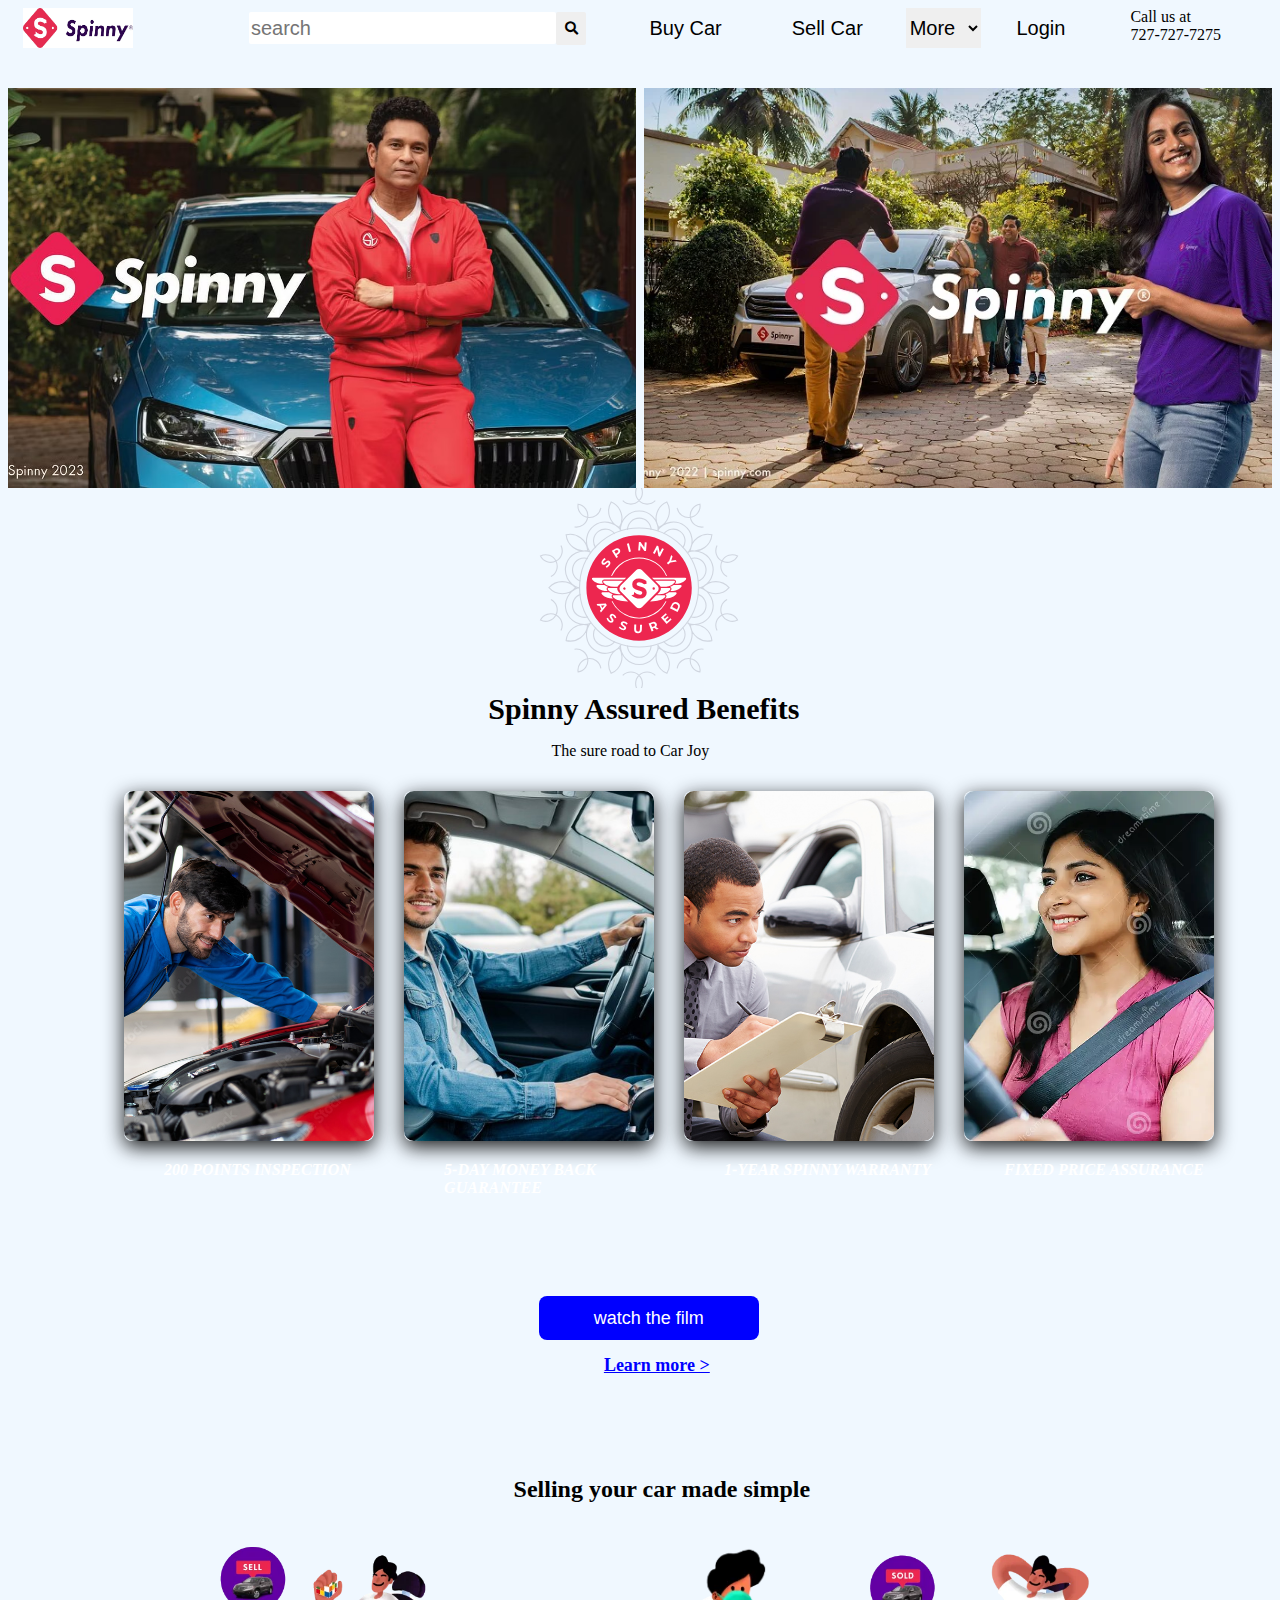
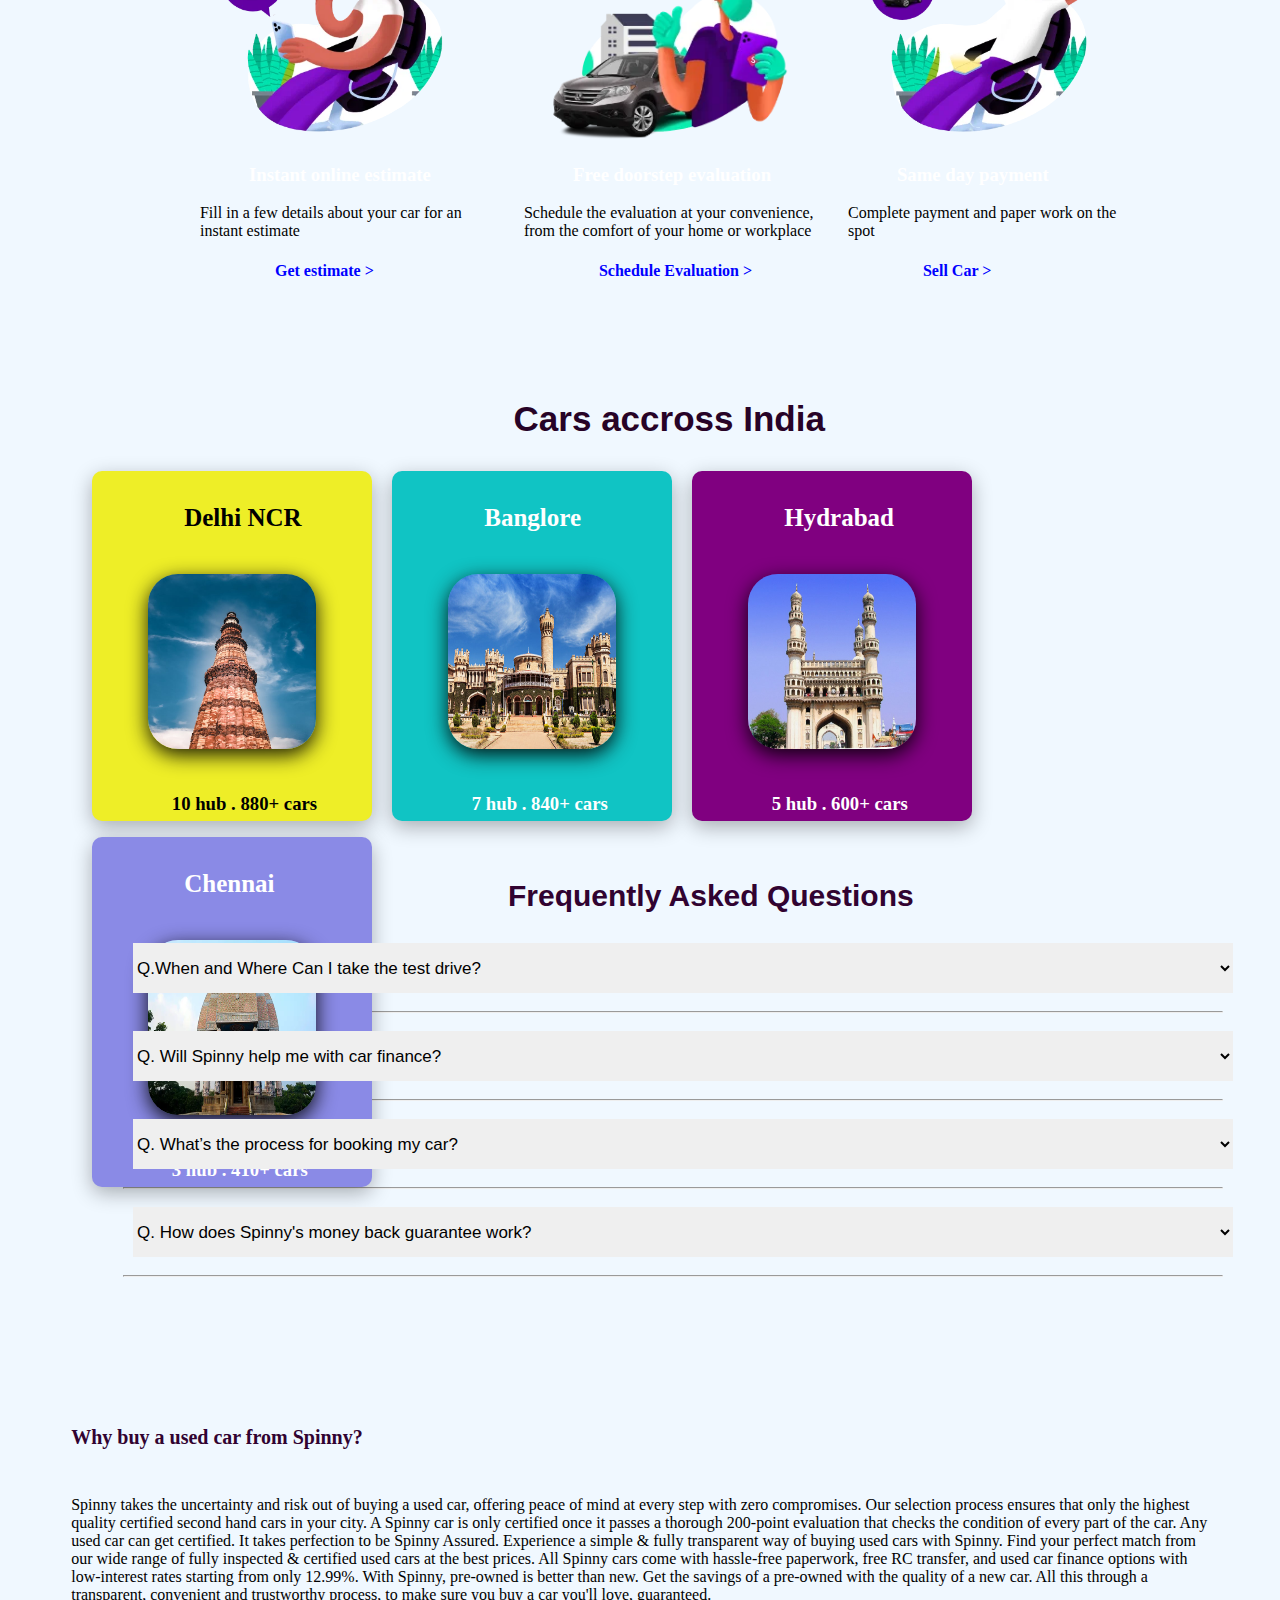
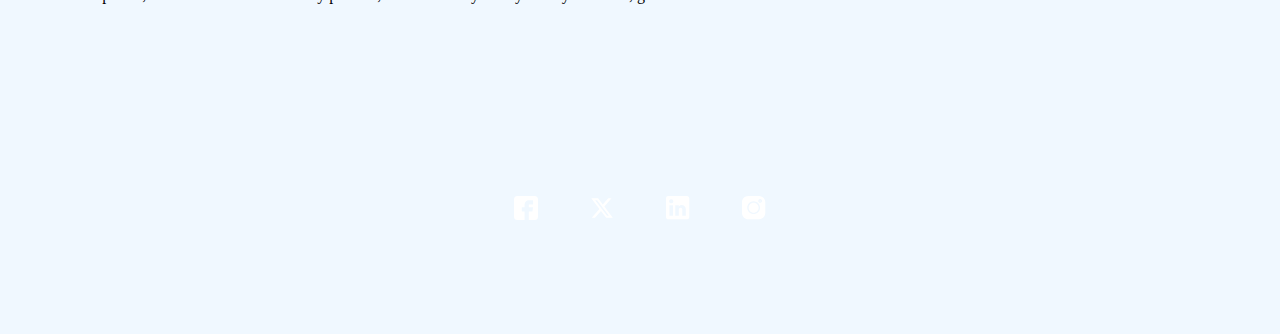
<file: index.html>
<!DOCTYPE html>
<html lang="en">
<head>
    <meta charset="UTF-8">
    <meta name="viewport" content="width=device-width, initial-scale=1.0">
    <link rel="stylesheet" href="./css/main.css"/>
    <link rel="icon" type="image/x-icon" href="./pictures/spinny header.png"/>
    <link href="https://cdnjs.cloudflare.com/ajax/libs/font-awesome/5.13.0/css/all.min.css" rel="stylesheet">
    <title>Spinny</title>
</head>
<body>
    <nav class="navbar">
        <div class="logo">
          <a href="./index.html"> <img src="./pictures/spinny logo.png" width="110px" height="40px"> </a>
        </div>
        <div class="search_bar">
            <input type="text" placeholder="search" >
            <button type="submit"><i class="fa fa-search"></i></button>
            
         </div>
         <div class="buy_car">
            <a href="buy_1.html">Buy Car</a>
         </div>
         <div class="sell_car">
            <a href="sell_car.html">Sell Car</a>
         </div>
          <select class="select">
            <option selected disabled>More</option>
            <option>About Us</option>
            <option>Car Finance ></option>
            <option>Spinny Care ></option>
            <option>How it Works  ></option>
            <option> Blog</option>
            
            
            </select>
           
            <!-- <select class="account">
                <option selected disabled style="display: none;">Account</option>
               <option>Your Profile ></option>
              
               
            </select> -->
             <div class="login_link">
              <a  href="login.html">  Login </a>
             </div>
          
             
            <div class="contact">
              <span>Call us at</span><br>
              <span>727-727-7275</span>
            </div>
    </nav>
    <div class="brand_pic">
      <div class="sachin">
         <div class="img1"> <img src="./pictures/sachin.avif" width="100%" height="400px"></div> 
          <!-- <a href="#"><div class="buy_button"><button>BUY CAR</button></div> </a> -->
      </div>
      <div class="sindhu">
       <div class="img2"> <img src="./pictures/sindhu-PR_3.webp " width="100%" height="400px"></div>
        <!-- <a href="#"><div class="sell_button">  <button>SELL CAR</button></div></a> -->
      
      </div>
    </div>
    <div class="assured_logo">
      <img src="pictures/spinny_assured_logo_desktop_grey.svg">
      <h1>Spinny Assured  Benefits</h1>
      <p>The sure road to Car Joy</p>
    </div>
    
     
    <div class="cards">
      <div class="card"  >
        <img src="pictures/inspection.jpg" alt="insection pic">
        <h3>200 POINTS INSPECTION</h3>
      </div>
      <div class="card">
        <img src="pictures/5 day money gareuntee.jpg" alt="Garauntee">
        <h3>5-DAY MONEY BACK GUARANTEE</h3>
      </div>
      <div class="card">
        <img src="pictures/Warranty.jpg" alt="Warranty">
        <h3>1-YEAR SPINNY WARRANTY</h3>
      </div>
      <div class="card">
        <img src="pictures/fixed price assrance.webp" alt="fixed price">
        <h3>FIXED PRICE ASSURANCE</h3>
      </div>
    </div>

    <div class="video">
      <a href=" #"><button>watch the film</button></a><br>
      <a  target="_blank" href="https://www.spinny.com/spinny-assured/?referrer=/home/?utm_source=SPD-Search-Top8-National-Brand-EM-Home&utm_medium=gads_c_search&utm_campaign=&utm_content=586920586020&utm_term=e_spinny&partner_id=CjwKCAjwg8qzBhAoEiwAWagLrGDWJN7i74j
      1lFrqLLBBdzUlrsIlgPtTf09JZAYuI6JR5PYlmK7RvRoCzG8QAvD_BwE&source=googleads&sub_source=SPD-Search-Top8-National-Brand-EM&utm_source=SPD-Search-Top8-National-Brand-EM&utm_medium=gads_c_search&utm_campaign=&u
      tm_content=586920586020&utm_term=e_spinny&partner_id=CjwKCAjwg8qzBhAoEiwAWagLrGDWJN7i74j1lFrqLLBBdzUlrsIlgPtTf09JZAYuI6JR5PYlmK7RvRoCzG8QAvD_BwE&source=googleads&sub_source=SPD-Search-Top8-National-Brand-EM&gad_source=1&gclid=CjwKCAjwg8qzBhAoEiwAWagLrGDWJN7i74j1lFrqLL
      BBdzUlrsIlgPtTf09JZAYuI6JR5PYlmK7RvRoCzG8QAvD_BwE" class="link">Learn more ></a>
    </div>

   <div class="info">
     <h2>Selling your car made simple</h2>
     <div class="card_info"> 

       <div class="steps">
         <img src="pictures/instant estimate.webp" alt="Avatar" ">
         <div class="container">
          <h3><b>Instant online estimate</b></h3>
          <p>Fill in a few details about your car for an instant estimate</p>
          <a href="#"><h4>Get estimate ></h4></a>
          </div>
        </div>

        <div class="steps">
          <img src="pictures/doorstep evaluation.webp" alt="Avatar" ">
          <div class="container">
            <h3><b>Free doorstep evaluation</b></h3>
            <p>Schedule the evaluation at your convenience, from the comfort of your home or workplace</p>
            <a href="#"><h4>Schedule Evaluation ></h4></a>
          </div>
        </div> 

          <div class="steps">
            <img src="pictures/same day paymennt.webp" alt="Avatar" ">
            <div class="container">
              <h3><b>Same day payment</b></h3>
             <p> Complete payment and paper work on the spot</p>
              <a href="#"><h4>Sell Car ></h4></a>
            </div>
          </div> 
      
      </div>
   </div>
    
   <div class="cities">
      <h1>Cars accross India</h1>
     <div class="city_div"> 

       <div class="city" id="delhi">
        <h4><b>Delhi NCR</b></h4>
        <img src="pictures/cities/delhi ncr.jpeg">
        <h3><b>10 hub</b> . 880+ cars</h3>
       </div>
         
       <div class="city" id="benglore">
        <h4><b>Banglore</b></h4>
        <img src="pictures/cities/banglore.jpg">
        <h3><b>7 hub</b> . 840+ cars</h3>
       </div>

       <div class="city" id="hydrabad">
        <h4><b>Hydrabad</b></h4>
        <img src="pictures/cities/hydrabad.jpg">
        <h3><b>5 hub</b> . 600+ cars</h3>
       </div>

       <div class="city" id="chennai">
        <h4><b>Chennai</b></h4>
        <img src="pictures/cities/chennai.jpg_cf-webp_w-848_h-551">
        <h3><b>3 hub</b> . 410+ cars</h3>
       </div>

      </div> 

   </div>

   <div class="fyqs">
     <h1>Frequently Asked Questions</h1>

      <div class="fyq">
       <select>
       <option style="display: none;" >Q.When and Where Can I take the test drive?</option>
       <option disabled><p>With our test drive booking form, you can conveniently schedule a test drive at home or visit our hub to try out multiple cars. Once you book your preferred option, your relationship manager will call you
         <!-- to confirm the details before arriving at your location. To know more about home test drives, please click on the following</p></option> -->
     </select>
     <hr>
      </div>
      
      <div class="fyq">
        <select>
      <option  style="display: none;" >Q. Will Spinny help me with car finance?</option>
       <option disabled><span> buyers can choose to avail financing through Spinny wherein we would get the loan processed through our finance partners. Our established partnerships help us process loans faster and get our customers better interest rates. .</option>
     </select>
     <hr>
      </div>
       
      <div class="fyq">
        <select>
       <option style="display: none;" >Q. What’s the process for booking my car?</option>
       <option   disabled>You can book an Assured & Budget car of your liking for up to 5 days by placing a 
        refundable deposit of Rs. 20,000. </option>
     </select>
     <hr>
      </div>
       
      <div class="fyq">
       <select>
      <option  style="display: none;">Q. How does Spinny's money back guarantee work?</option>
       <option disabled>At Spinny we are only happy when you’re happy. So if you don't absolutely love your new Spinny car you can return it back within 5 days and upto 300km of running  </option>
     </select>
     <hr>
      </div>
     
   </div>

   <div class="discription">
        
       <h6> Why buy a used car from Spinny?</h6>
        <p>Spinny takes the uncertainty and risk out of buying a used car, offering peace of mind at every step with zero compromises. 
          Our selection process ensures that only the highest quality certified second hand cars in your city. A Spinny car is only certified
           once it passes a thorough 200-point evaluation that checks the condition of every part of the car. Any used car can get certified. 
           It takes perfection to be Spinny Assured. Experience a simple & fully transparent way of buying used cars with Spinny. Find your perfect
            match from our wide range of fully inspected & certified used cars at the best prices. All Spinny cars come with hassle-free paperwork, 
            free RC transfer, and used car finance options with low-interest rates starting from only 12.99%. With Spinny, pre-owned is better than new. 
            Get the savings of a pre-owned with the quality of a new car. All this through a transparent, convenient and trustworthy process, 
            to make sure you buy a car you'll love, guaranteed.</p>
       
   </div>

   <div class="footer">

      <div class="footer_info">
        <h4>Spinny is the most trusted way of buying and selling used cars. Choose from over 5000 fully inspected second-hand car models. Select online and book a test drive at your home or at a Spinny Car Hub near you. Get a no-questions-asked 5-day money back guarantee and a free one-year comprehensive service warranty with Assured Resale Value on every Spinny car.</h4>
            
      </div>

      <div class="social_media">
        <div class="facebook"> 
          <a href="https://www.facebook.com/mySpinny.Cars" target="_blank" rel="noreferrer" aria-label="facebook"><svg xmlns="http://www.w3.org/2000/svg" width="24px" height="24px" viewBox="0 0 21.85 21.85"><path d="M837.992,276.108h-15.45a3.2,3.2,0,0,0-3.2,3.2v15.45a3.2,3.2,0,0,0,3.2,3.2h6.445v-7.724h-2.561v-3.841h2.561v-2.6a3.845,3.845,0,0,1,3.841-3.841h3.884v3.838h-3.884v2.6h3.884l-.64,3.841h-3.244v7.725h5.164a3.2,3.2,0,0,0,3.2-3.2h0V279.308a3.2,3.2,0,0,0-3.2-3.2Z" transform="translate(-819.342 -276.108)" fill="#fff"></path></svg></a>
          
        </div>
        <div class="twitter">
          <a href="https://twitter.com/myspinny" target="_blank" rel="noreferrer" aria-label="twitter"><svg id="Share_Twitter" xmlns="http://www.w3.org/2000/svg" width="24px" height="24px" viewBox="0 0 24 24" fill="none"><path d="M18.244 2.25H21.552L14.325 10.51L22.827 21.75H16.17L10.956 14.933L4.99003 21.75H1.68003L9.41003 12.915L1.25403 2.25H8.08003L12.793 8.481L18.244 2.25ZM17.083 19.77H18.916L7.08403 4.126H5.11703L17.083 19.77Z" fill="#fff"></path></svg></a>
        </div>
        <div class="linkedin">
          <a href="https://www.linkedin.com/company/spinny/" target="_blank" rel="noreferrer" aria-label="linkedin"><svg xmlns="http://www.w3.org/2000/svg" width="24px" height="24px" viewBox="0 0 33 33"><path fill="#fff" d="M28.8 0H3.2A3.21 3.21 0 000 3.2v25.6C0 30.56 1.44 32 3.2 32h25.6c1.76 0 3.2-1.44 3.2-3.2V3.2C32 1.44 30.56 0 28.8 0zM9.6 27.2H4.8V12.8h4.8v14.4zM7.2 10.08c-1.6 0-2.88-1.28-2.88-2.88S5.6 4.32 7.2 4.32s2.88 1.28 2.88 2.88-1.28 2.88-2.88 2.88zm20 17.12h-4.8v-8.48c0-1.28-1.12-2.4-2.4-2.4s-2.4 1.12-2.4 2.4v8.48h-4.8V12.8h4.8v1.92c.8-1.28 2.56-2.24 4-2.24 3.04 0 5.6 2.56 5.6 5.6v9.12z"></path></svg></a>
        </div>
        <div class="instagram">
          <a href="https://www.instagram.com/myspinny/" target="_blank" rel="noreferrer" aria-label="instagram"><svg xmlns="http://www.w3.org/2000/svg" width="24px" height="24px" viewBox="0 0 33 33"><path fill="#fff" d="M23.338 0H8.662C3.886 0 0 3.886 0 8.662v14.676C0 28.114 3.886 32 8.662 32h14.676C28.114 32 32 28.114 32 23.338V8.662C32 3.886 28.114 0 23.338 0zM16 24.75c-4.825 0-8.75-3.925-8.75-8.75S11.175 7.25 16 7.25s8.75 3.925 8.75 8.75-3.925 8.75-8.75 8.75zm8.959-15.436c-1.426 0-2.585-1.16-2.585-2.585s1.16-2.586 2.585-2.586 2.586 1.16 2.586 2.586-1.16 2.585-2.586 2.585z"></path><path fill="#fff" d="M16 9.126c-3.79 0-6.874 3.084-6.874 6.874S12.21 22.874 16 22.874c3.79 0 6.874-3.084 6.874-6.874S19.79 9.126 16 9.126zM24.959 6.019a.71.71 0 10.001 1.42.71.71 0 00-.001-1.42z"></path></svg></a>
        </div>
      </div>

       
  </div>
    
   
   </div>
     
    
    
</body>
</html>
</file>
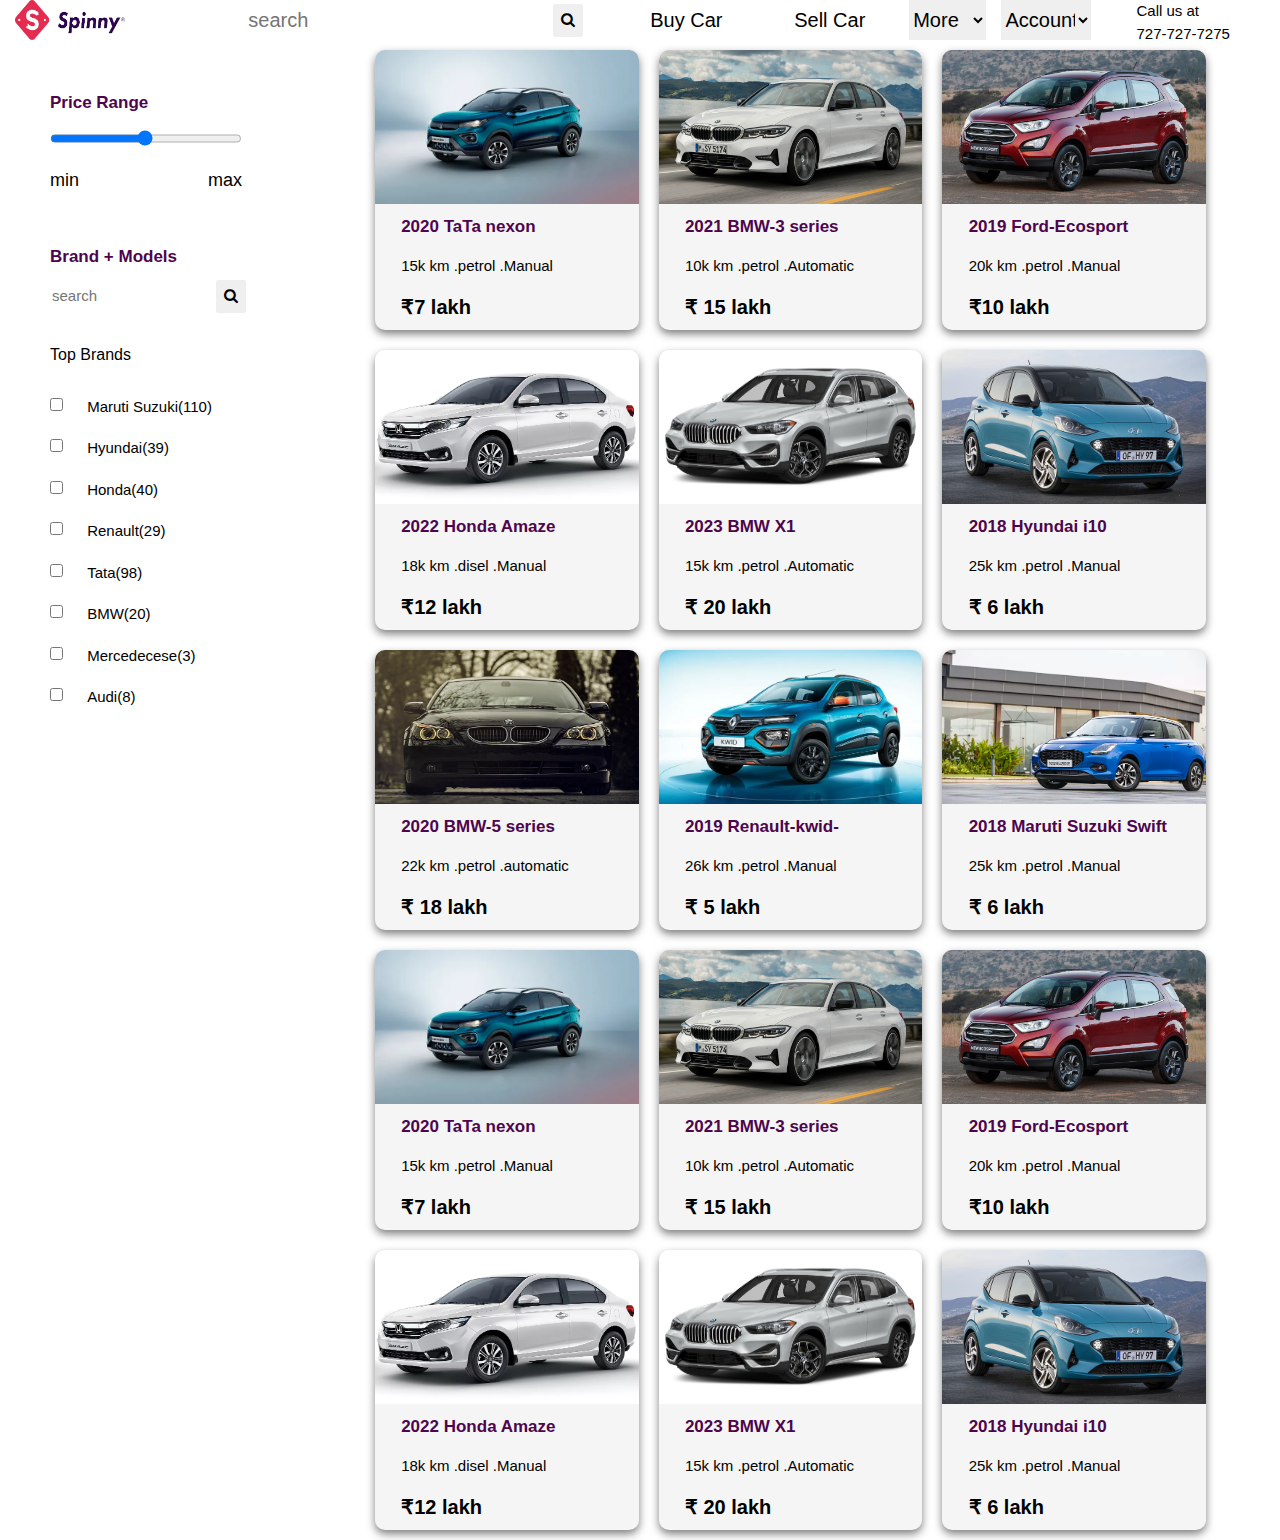
<file: buy_1.html>
<!DOCTYPE html>
<html lang="en">
<head>
    <meta charset="UTF-8">
    <meta name="viewport" content="width=device-width, initial-scale=1.0">
    <link rel="stylesheet" href="css/buy_1.css"/>
    <link rel="icon" type="image/x-icon" href="./pictures/spinny header.png"/>
    <link rel="stylesheet" href="https://www.w3schools.com/w3css/4/w3.css">
    <link rel="stylesheet" href="https://cdnjs.cloudflare.com/ajax/libs/font-awesome/4.7.0/css/font-awesome.min.css">
    <title>Spinny</title>
</head>
<body>
    
    <nav class="navbar">
        <div class="logo">
          <a href="./index.html"> <img src="./pictures/spinny logo.png" width="110px" height="40px"> </a>
        </div>
        <div class="search_bar">
            <input type="text" placeholder="search" >
            <button type="submit"><i class="fa fa-search"></i></button>
            
         </div>
         <div class="buy_car">
            <a href="#">Buy Car</a>
         </div>
         <div class="sell_car">
            <a href="./sell_car.html">Sell Car</a>
         </div>
          <select class="select">
            <option selected disabled>More</option>
            <option>About Us</option>
            <option>Car Finance ></option>
            <option>Spinny Care ></option>
            <option>How it Works  ></option>
            <option> Blog</option>
            
            
            </select>
           
            <select class="account">
                <option selected disabled>Account</option>
               <option>Your Profile ></option>
               <option>Login/sign up</option>
               
            </select>
            <div class="contact">
              <span>Call us at</span><br>
              <span>727-727-7275</span>
            </div>
    </nav>

   <div class="main_div">

      <div class="left_div">
         
        <div class="slidecontainer">
            <h3>Price Range</h3>
            <input class="slider"  type="range" min="1" max="100" value="50"  id="myRange">
             <div class="min_max">
                <h5 >min</h5> <h5 >max</h5>
             </div> 
         </div>

         <div id="search_bar">
            <h3>Brand + Models</h3>
            <input type="text" placeholder="search" >
            <button type="submit"><i class="fa fa-search"></i></button>
            
         </div>

         <div class="top_brands">
              <h6>Top Brands</h6>

              
                <input class="checkbox" type="checkbox" >
                <span class="checkmark"></span>
                <label class=" car_label"> Maruti Suzuki(110) </label><br>

                <input  class="checkbox" type="checkbox" >
                <span class="checkmark"></span>
                <label class="car_label"> Hyundai(39) </label><br>

                <input  class="checkbox" type="checkbox" >
                <span class="checkmark"></span>
                <label class="car_label">Honda(40)  </label><br>

                <input  class="checkbox" type="checkbox" >
                <span class="checkmark"></span>
                <label class="car_label"> Renault(29) </label><br>

                <input  class="checkbox" type="checkbox" >
                <span class="checkmark"></span>
                <label class="car_label">Tata(98) </label><br>

                <input class="checkbox" type="checkbox" >
                <span class="checkmark"></span>
                <label class="car_label">BMW(20) </label><br>

                <input  class="checkbox" type="checkbox" >
                <span class="checkmark"></span>
                <label class="car_label">Mercedecese(3) </label><br>

                <input  class="checkbox" type="checkbox" >
                <span class="checkmark"></span>
                <label class="car_label">Audi(8)  </label>

                
         </div>
         
      </div>
      

      <div class="right_div">
          
        <div class="cards">

            <div class="card">
                <img src="pictures/buy cars/tata-nexon-.webp" alt="tata nexon" style="width:100%">
                <div class="container">
                  <h4><b>2020 TaTa nexon</b></h4>
                  <p>15k km .petrol .Manual </p>
                  <h3><span>&#8377;</span>7 lakh</h3>
                </div>
              </div>

              <div class="card">
                <img src="pictures/buy cars/bmw 3 series.jpg" alt="bmw-3" style="width:100%">
                <div class="container">
                  <h4><b>2021 BMW-3 series</b></h4>
                  <p>10k km .petrol .Automatic </p>
                  <h3><span>&#8377;</span> 15 lakh</h3>
                </div>
              </div>

              <div class="card">
                <img src="pictures/buy cars/ford ecosport.jpg" alt="Ford-Ecosport" style="width:100%">
                <div class="container">
                  <h4><b>2019 Ford-Ecosport</b></h4>
                  <p>20k km .petrol .Manual </p>
                  <h3><span>&#8377;</span>10 lakh</h3>
                </div>
              </div>

            

        </div>

        <div class="cards">
           
          
            <div class="card">
                <img src="pictures/buy cars/honda amaze.webp" alt="Honda amaze" style="width:100%">
                <div class="container">
                  <h4><b>2022 Honda Amaze</b></h4>
                  <p>18k km .disel .Manual </p>
                  <h3><span>&#8377;</span>12 lakh</h3>
                </div>
              </div>
            
              <div class="card">
                <img src="pictures/buy cars/bmw x1.jpg" alt="BMW x1" style="width:100%">
                <div class="container">
                  <h4><b>2023 BMW X1</b></h4>
                  <p>15k km .petrol .Automatic </p>
                  <h3><span>&#8377;</span> 20 lakh</h3>
                </div>
              </div>

              <div class="card">
                <img src="pictures/buy cars/hyundai i10.jpg" alt="hyndai i10" style="width:100%">
                <div class="container">
                  <h4><b>2018 Hyundai i10</b></h4>
                  <p>25k km .petrol .Manual </p>
                  <h3><span>&#8377;</span> 6 lakh</h3>
                </div>
              </div>

        </div>


        <div class="cards">
               
          <div class="card">
              <img src="pictures/buy cars/bmw 5 series.jpg" alt="BMW 5" style="width:100%">
              <div class="container">
                <h4><b>2020 BMW-5 series</b></h4>
                <p>22k km .petrol .automatic </p>
                <h3><span>&#8377;</span> 18 lakh</h3>
              </div>
            </div>
          
            <div class="card">
              <img src="pictures/buy cars/renault-kwid-.webp" alt="renault-kwid-" style="width:100%">
              <div class="container">
                <h4><b>2019 Renault-kwid-</b></h4>
                <p>26k km .petrol .Manual </p>
                <h3> <span>&#8377;</span> 5 lakh</h3>
              </div>
            </div>

            <div class="card">
              <img src="pictures/buy cars/swift.webp" alt="Swift" style="width:100%">
              <div class="container">
                <h4><b>2018 Maruti Suzuki Swift</b></h4>
                <p>25k km .petrol .Manual </p>
                <h3><span>&#8377;</span> 6 lakh</h3>
              </div>
            </div>

      </div>

      <div class="cards">

        <div class="card">
            <img src="pictures/buy cars/tata-nexon-.webp" alt="tata nexon" style="width:100%">
            <div class="container">
              <h4><b>2020 TaTa nexon</b></h4>
              <p>15k km .petrol .Manual </p>
              <h3><span>&#8377;</span>7 lakh</h3>
            </div>
          </div>

          <div class="card">
            <img src="pictures/buy cars/bmw 3 series.jpg" alt="bmw-3" style="width:100%">
            <div class="container">
              <h4><b>2021 BMW-3 series</b></h4>
              <p>10k km .petrol .Automatic </p>
              <h3><span>&#8377;</span> 15 lakh</h3>
            </div>
          </div>

          <div class="card">
            <img src="pictures/buy cars/ford ecosport.jpg" alt="Ford-Ecosport" style="width:100%">
            <div class="container">
              <h4><b>2019 Ford-Ecosport</b></h4>
              <p>20k km .petrol .Manual </p>
              <h3><span>&#8377;</span>10 lakh</h3>
            </div>
          </div>

    </div>

    <div class="cards">
           
          
      <div class="card">
          <img src="pictures/buy cars/honda amaze.webp" alt="Honda amaze" style="width:100%">
          <div class="container">
            <h4><b>2022 Honda Amaze</b></h4>
            <p>18k km .disel .Manual </p>
            <h3><span>&#8377;</span>12 lakh</h3>
          </div>
        </div>
      
        <div class="card">
          <img src="pictures/buy cars/bmw x1.jpg" alt="BMW x1" style="width:100%">
          <div class="container">
            <h4><b>2023 BMW X1</b></h4>
            <p>15k km .petrol .Automatic </p>
            <h3><span>&#8377;</span> 20 lakh</h3>
          </div>
        </div>

        <div class="card">
          <img src="pictures/buy cars/hyundai i10.jpg" alt="hyndai i10" style="width:100%">
          <div class="container">
            <h4><b>2018 Hyundai i10</b></h4>
            <p>25k km .petrol .Manual </p>
            <h3><span>&#8377;</span> 6 lakh</h3>
          </div>
        </div>

  </div>



      </div>

   </div>



</body>
</html>
</file>
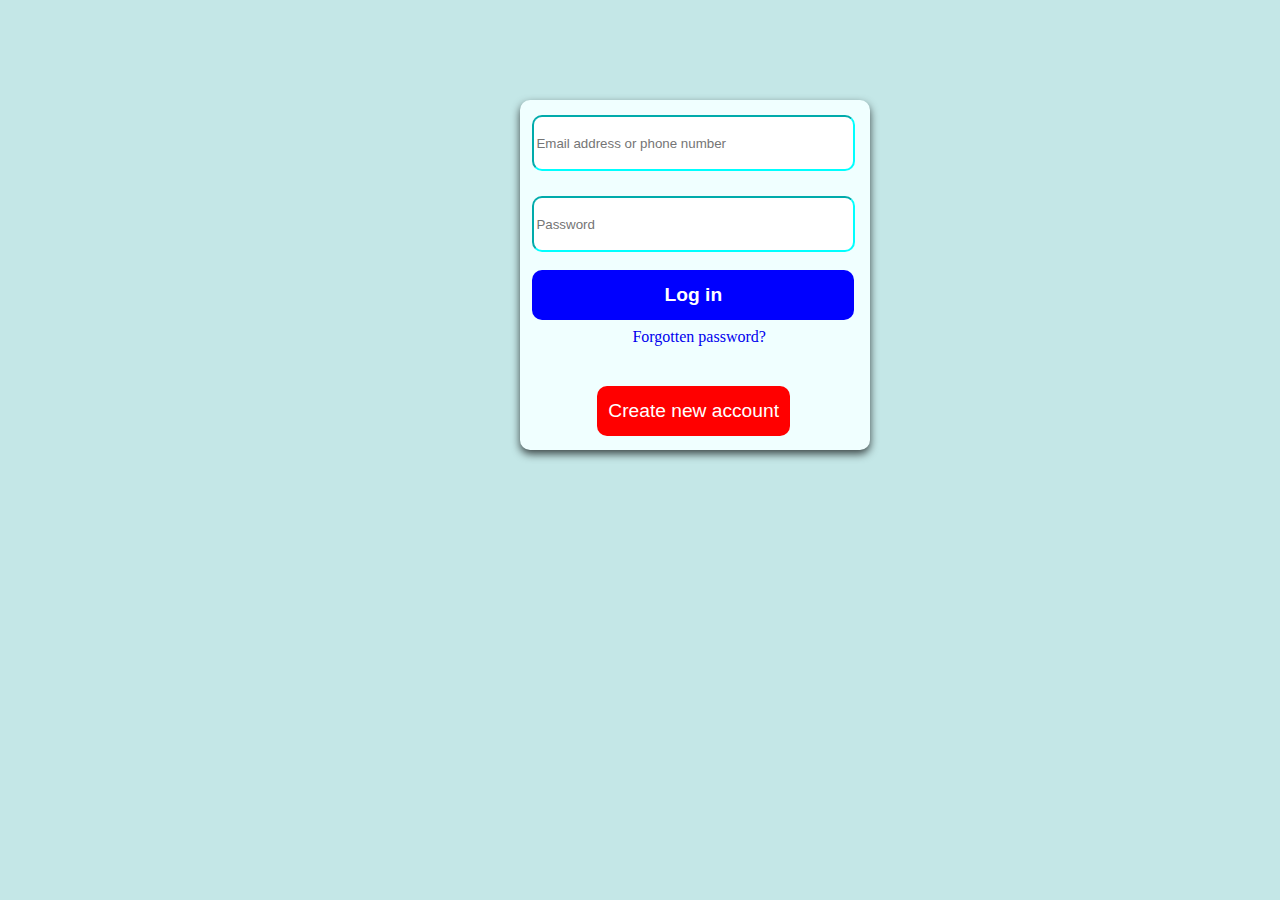
<file: login.html>
<!DOCTYPE html>
<html lang="en">
<head>
    <meta charset="UTF-8">
    <meta name="viewport" content="width=device-width, initial-scale=1.0">
    <link rel="stylesheet" href="css/login.css"/>
    <link rel="icon" type="image/x-icon" href="./pictures/spinny header.png"/>
    <title>Spinny</title>
</head>
<body>
    
  
    <div class="main_container">
          
          <div class="div1">
              <div class="login_form">
                 <form action="./index.html">
                    <input type="text" placeholder="Email address or phone number"><br>
                    <input type="password" placeholder="Password"><br>

                    <button><b>Log in</b></button>
                 </form>
                 <div class="forgot_link">
                    <a href="#"> Forgotten password?</a>
                 </div>
                 <div class="create_button">
                    <a href="./signup.html">
                   <button>Create new account</button>
                    </a>
                 </div>
                 
              </div>
          </div>
        
      </div>
  </div>




</body>
</html>
</file>
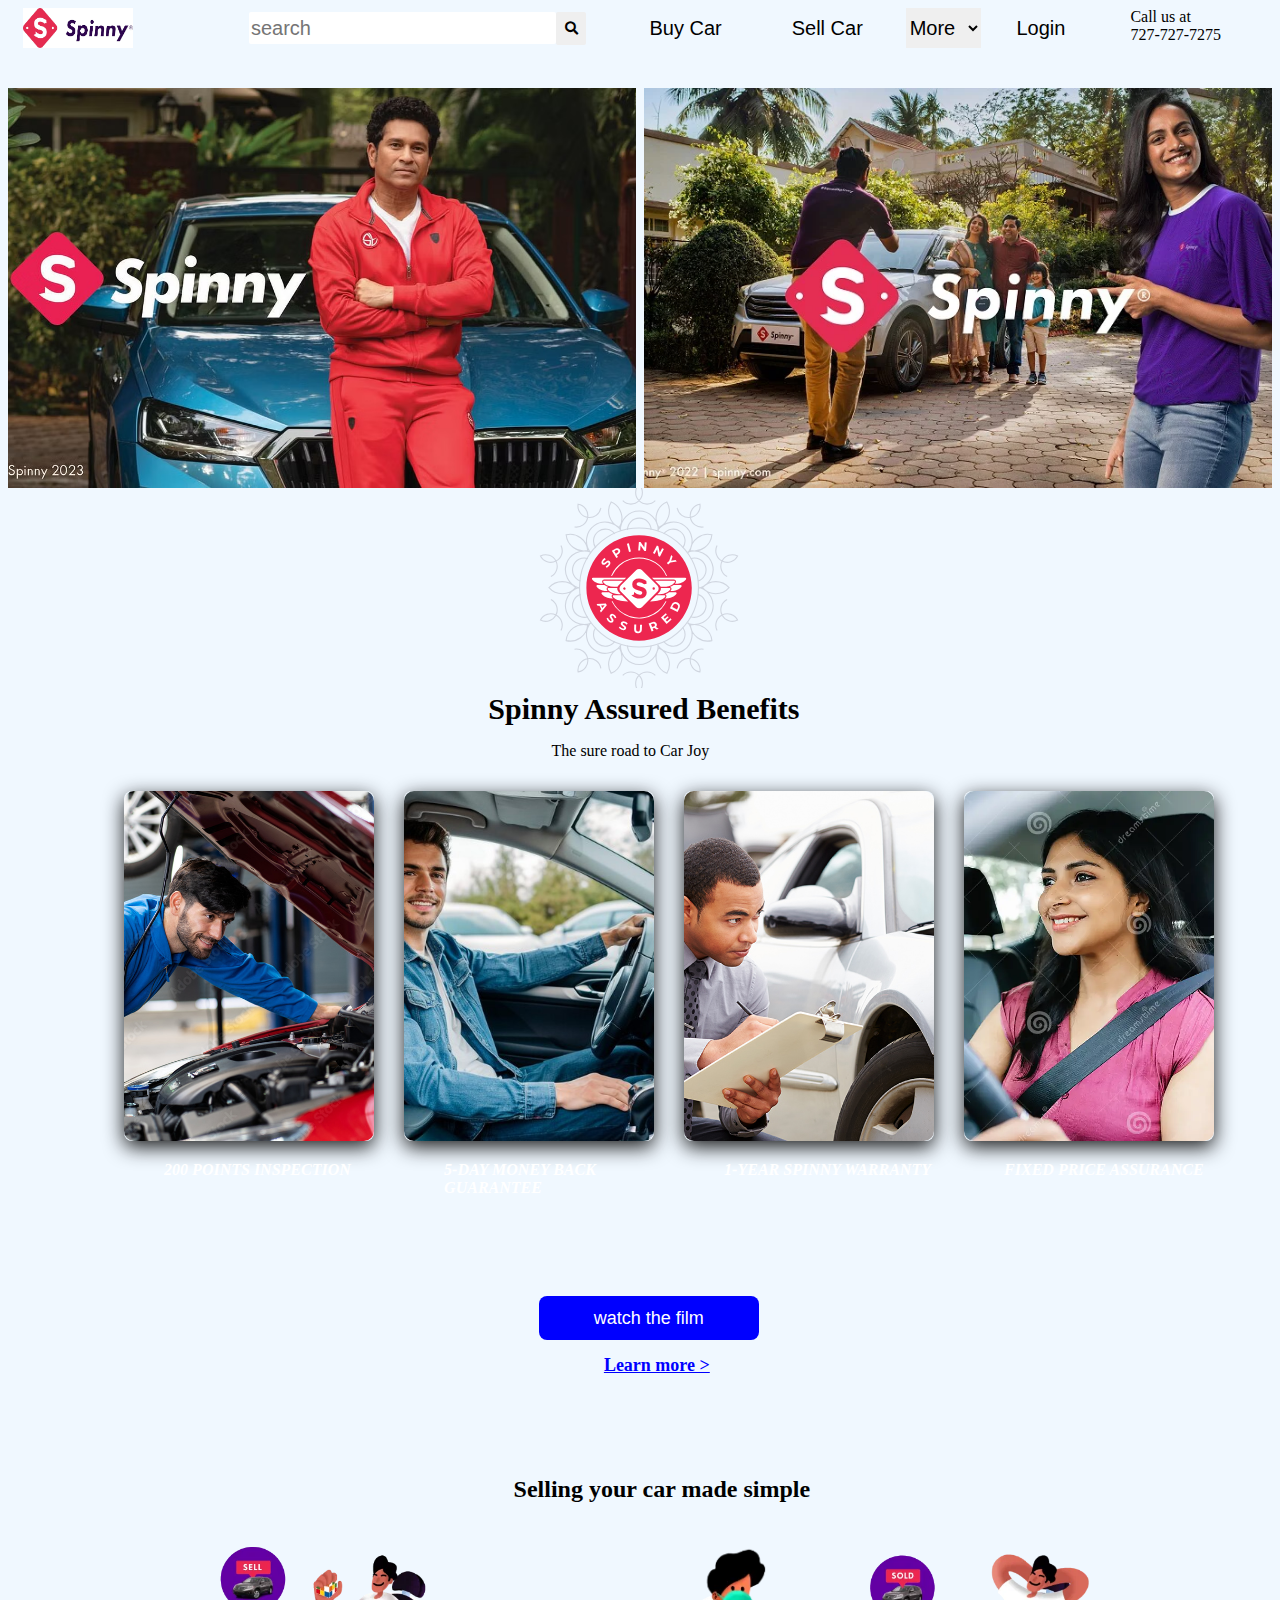
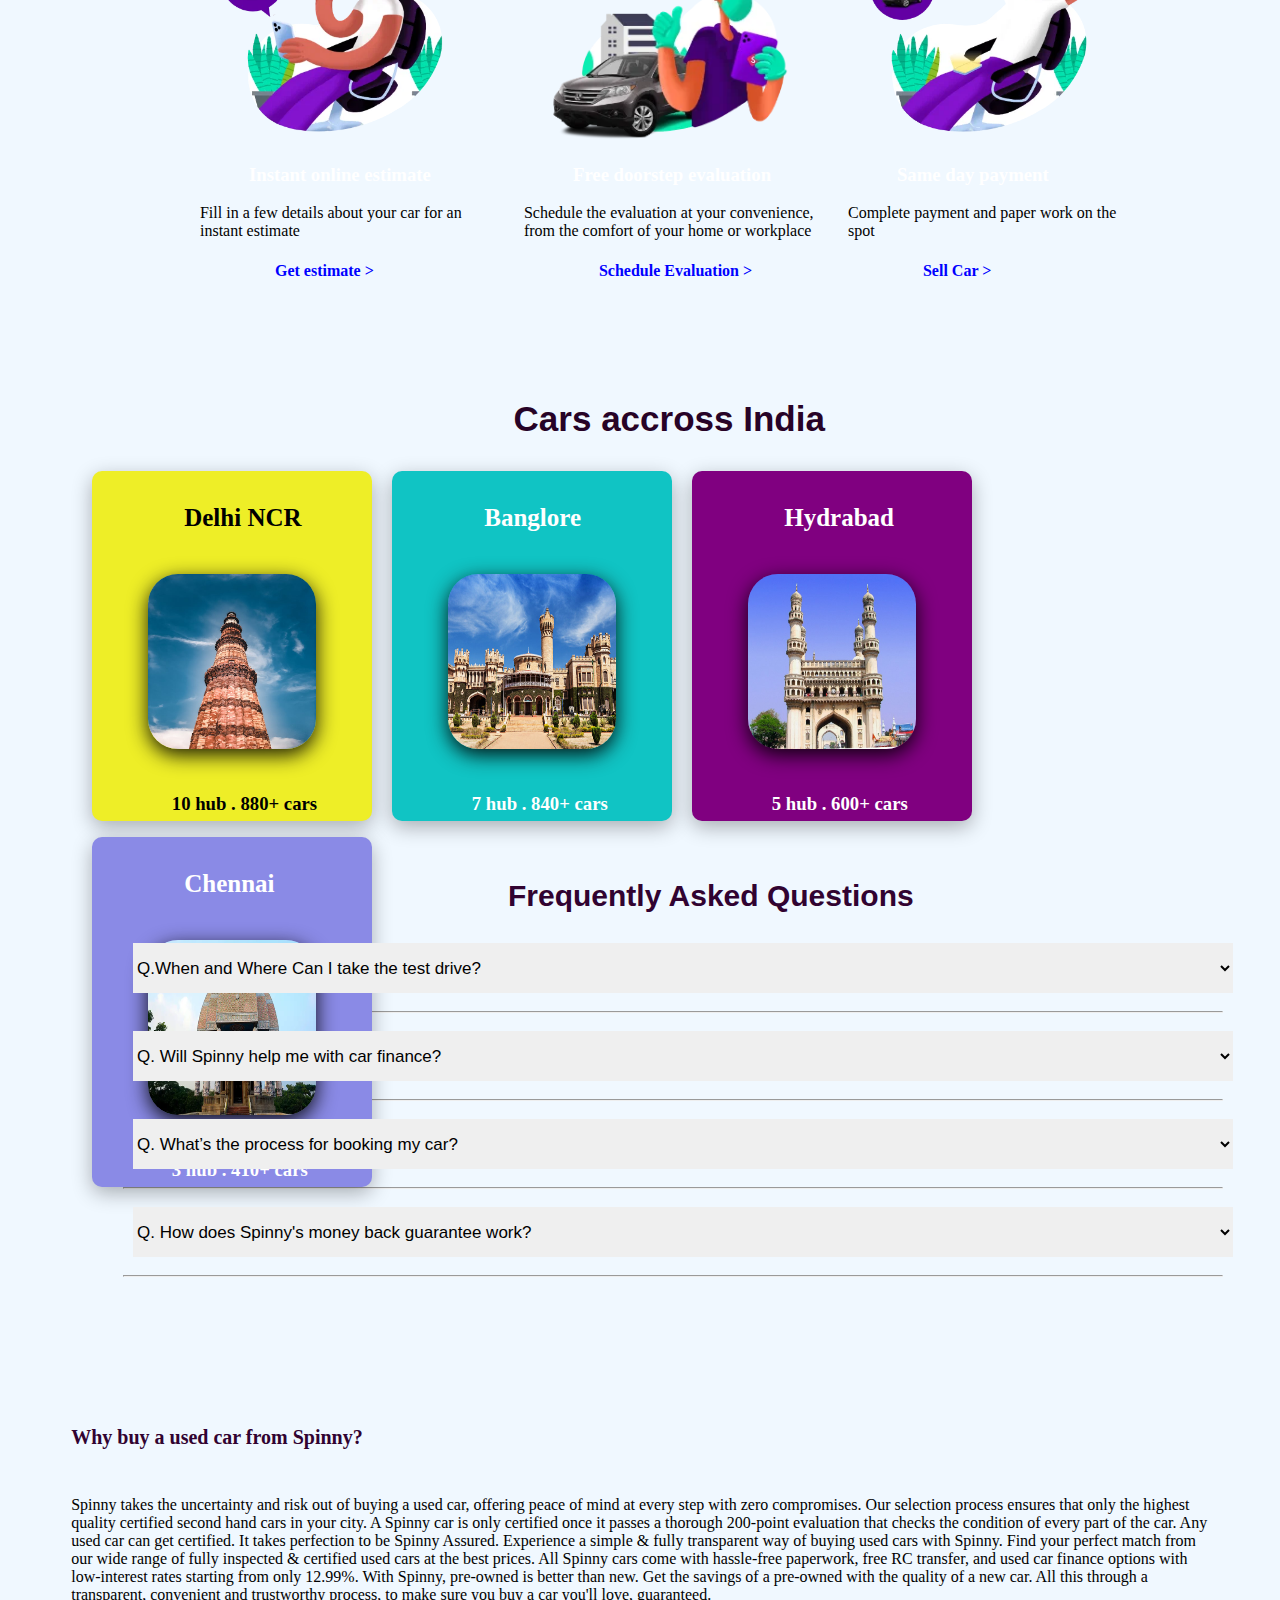
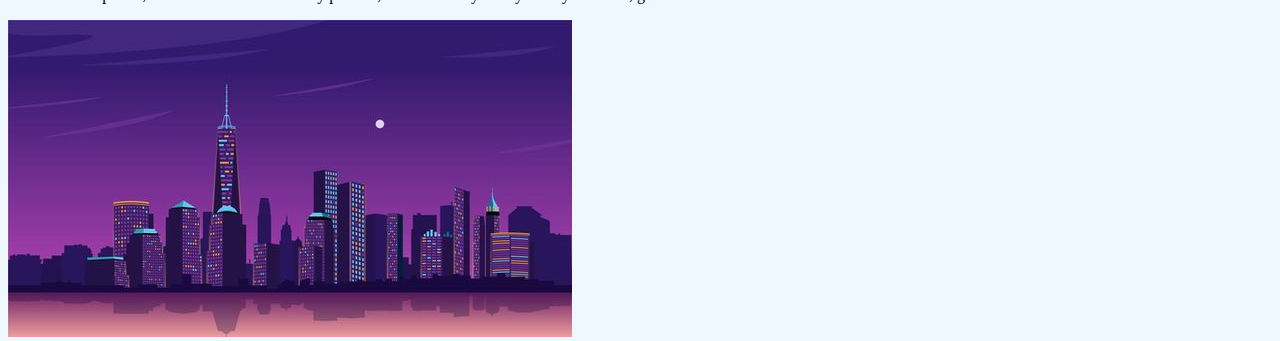
<file: main.html>
<!DOCTYPE html>
<html lang="en">
<head>
    <meta charset="UTF-8">
    <meta name="viewport" content="width=device-width, initial-scale=1.0">
    <link rel="stylesheet" href="./css/main.css"/>
    <link rel="icon" type="image/x-icon" href="./pictures/spinny header.png"/>
    <link href="https://cdnjs.cloudflare.com/ajax/libs/font-awesome/5.13.0/css/all.min.css" rel="stylesheet">
    <title>Spinny</title>
</head>
<body>
    <nav class="navbar">
        <div class="logo">
          <a href="./main.html"> <img src="./pictures/spinny logo.png" width="110px" height="40px"> </a>
        </div>
        <div class="search_bar">
            <input type="text" placeholder="search" >
            <button type="submit"><i class="fa fa-search"></i></button>
            
         </div>
         <div class="buy_car">
            <a href="buy_1.html">Buy Car</a>
         </div>
         <div class="sell_car">
            <a href="#">Sell Car</a>
         </div>
          <select class="select">
            <option selected disabled>More</option>
            <option>About Us</option>
            <option>Car Finance ></option>
            <option>Spinny Care ></option>
            <option>How it Works  ></option>
            <option> Blog</option>
            
            
            </select>
           
            <!-- <select class="account">
                <option selected disabled style="display: none;">Account</option>
               <option>Your Profile ></option>
              
               
            </select> -->
             <div class="login_link">
              <a  href="login.html">  Login </a>
             </div>
          
             
            <div class="contact">
              <span>Call us at</span><br>
              <span>727-727-7275</span>
            </div>
    </nav>
    <div class="brand_pic">
      <div class="sachin">
         <div class="img1"> <img src="./pictures/sachin.avif" width="100%" height="400px"></div> 
          <!-- <a href="#"><div class="buy_button"><button>BUY CAR</button></div> </a> -->
      </div>
      <div class="sindhu">
       <div class="img2"> <img src="./pictures/sindhu-PR_3.webp " width="100%" height="400px"></div>
        <!-- <a href="#"><div class="sell_button">  <button>SELL CAR</button></div></a> -->
      
      </div>
    </div>
    <div class="assured_logo">
      <img src="pictures/spinny_assured_logo_desktop_grey.svg">
      <h1>Spinny Assured  Benefits</h1>
      <p>The sure road to Car Joy</p>
    </div>
    
     
    <div class="cards">
      <div class="card"  >
        <img src="pictures/inspection.jpg" alt="insection pic">
        <h3>200 POINTS INSPECTION</h3>
      </div>
      <div class="card">
        <img src="pictures/5 day money gareuntee.jpg" alt="Garauntee">
        <h3>5-DAY MONEY BACK GUARANTEE</h3>
      </div>
      <div class="card">
        <img src="pictures/Warranty.jpg" alt="Warranty">
        <h3>1-YEAR SPINNY WARRANTY</h3>
      </div>
      <div class="card">
        <img src="pictures/fixed price assrance.webp" alt="fixed price">
        <h3>FIXED PRICE ASSURANCE</h3>
      </div>
    </div>

    <div class="video">
      <a href=" #"><button>watch the film</button></a><br>
      <a  target="_blank" href="https://www.spinny.com/spinny-assured/?referrer=/home/?utm_source=SPD-Search-Top8-National-Brand-EM-Home&utm_medium=gads_c_search&utm_campaign=&utm_content=586920586020&utm_term=e_spinny&partner_id=CjwKCAjwg8qzBhAoEiwAWagLrGDWJN7i74j
      1lFrqLLBBdzUlrsIlgPtTf09JZAYuI6JR5PYlmK7RvRoCzG8QAvD_BwE&source=googleads&sub_source=SPD-Search-Top8-National-Brand-EM&utm_source=SPD-Search-Top8-National-Brand-EM&utm_medium=gads_c_search&utm_campaign=&u
      tm_content=586920586020&utm_term=e_spinny&partner_id=CjwKCAjwg8qzBhAoEiwAWagLrGDWJN7i74j1lFrqLLBBdzUlrsIlgPtTf09JZAYuI6JR5PYlmK7RvRoCzG8QAvD_BwE&source=googleads&sub_source=SPD-Search-Top8-National-Brand-EM&gad_source=1&gclid=CjwKCAjwg8qzBhAoEiwAWagLrGDWJN7i74j1lFrqLL
      BBdzUlrsIlgPtTf09JZAYuI6JR5PYlmK7RvRoCzG8QAvD_BwE" class="link">Learn more ></a>
    </div>

   <div class="info">
     <h2>Selling your car made simple</h2>
     <div class="card_info"> 

       <div class="steps">
         <img src="pictures/instant estimate.webp" alt="Avatar" ">
         <div class="container">
          <h3><b>Instant online estimate</b></h3>
          <p>Fill in a few details about your car for an instant estimate</p>
          <a href="#"><h4>Get estimate ></h4></a>
          </div>
        </div>

        <div class="steps">
          <img src="pictures/doorstep evaluation.webp" alt="Avatar" ">
          <div class="container">
            <h3><b>Free doorstep evaluation</b></h3>
            <p>Schedule the evaluation at your convenience, from the comfort of your home or workplace</p>
            <a href="#"><h4>Schedule Evaluation ></h4></a>
          </div>
        </div> 

          <div class="steps">
            <img src="pictures/same day paymennt.webp" alt="Avatar" ">
            <div class="container">
              <h3><b>Same day payment</b></h3>
             <p> Complete payment and paper work on the spot</p>
              <a href="#"><h4>Sell Car ></h4></a>
            </div>
          </div> 
      
      </div>
   </div>
    
   <div class="cities">
      <h1>Cars accross India</h1>
     <div class="city_div"> 

       <div class="city" id="delhi">
        <h4><b>Delhi NCR</b></h4>
        <img src="pictures/cities/delhi ncr.jpeg">
        <h3><b>10 hub</b> . 880+ cars</h3>
       </div>
         
       <div class="city" id="benglore">
        <h4><b>Banglore</b></h4>
        <img src="pictures/cities/banglore.jpg">
        <h3><b>7 hub</b> . 840+ cars</h3>
       </div>

       <div class="city" id="hydrabad">
        <h4><b>Hydrabad</b></h4>
        <img src="pictures/cities/hydrabad.jpg">
        <h3><b>5 hub</b> . 600+ cars</h3>
       </div>

       <div class="city" id="chennai">
        <h4><b>Chennai</b></h4>
        <img src="pictures/cities/chennai.jpg_cf-webp_w-848_h-551">
        <h3><b>3 hub</b> . 410+ cars</h3>
       </div>

      </div> 

   </div>

   <div class="fyqs">
     <h1>Frequently Asked Questions</h1>

      <div class="fyq">
       <select>
       <option style="display: none;" >Q.When and Where Can I take the test drive?</option>
       <option disabled><p>With our test drive booking form, you can conveniently schedule a test drive at home or visit our hub to try out multiple cars. Once you book your preferred option, your relationship manager will call you
         <!-- to confirm the details before arriving at your location. To know more about home test drives, please click on the following</p></option> -->
     </select>
     <hr>
      </div>
      
      <div class="fyq">
        <select>
      <option  style="display: none;" >Q. Will Spinny help me with car finance?</option>
       <option disabled><span> buyers can choose to avail financing through Spinny wherein we would get the loan processed through our finance partners. Our established partnerships help us process loans faster and get our customers better interest rates. .</option>
     </select>
     <hr>
      </div>
       
      <div class="fyq">
        <select>
       <option style="display: none;" >Q. What’s the process for booking my car?</option>
       <option   disabled>You can book an Assured & Budget car of your liking for up to 5 days by placing a 
        refundable deposit of Rs. 20,000. </option>
     </select>
     <hr>
      </div>
       
      <div class="fyq">
       <select>
      <option  style="display: none;">Q. How does Spinny's money back guarantee work?</option>
       <option disabled>At Spinny we are only happy when you’re happy. So if you don't absolutely love your new Spinny car you can return it back within 5 days and upto 300km of running  </option>
     </select>
     <hr>
      </div>
     
   </div>

   <div class="discription">
        
       <h6> Why buy a used car from Spinny?</h6>
        <p>Spinny takes the uncertainty and risk out of buying a used car, offering peace of mind at every step with zero compromises. 
          Our selection process ensures that only the highest quality certified second hand cars in your city. A Spinny car is only certified
           once it passes a thorough 200-point evaluation that checks the condition of every part of the car. Any used car can get certified. 
           It takes perfection to be Spinny Assured. Experience a simple & fully transparent way of buying used cars with Spinny. Find your perfect
            match from our wide range of fully inspected & certified used cars at the best prices. All Spinny cars come with hassle-free paperwork, 
            free RC transfer, and used car finance options with low-interest rates starting from only 12.99%. With Spinny, pre-owned is better than new. 
            Get the savings of a pre-owned with the quality of a new car. All this through a transparent, convenient and trustworthy process, 
            to make sure you buy a car you'll love, guaranteed.</p>
       
   </div>

   <div class="footer">
    <img src="pictures/footer image.jpg" alt="footer"> 
   </div>
     
    
    
</body>
</html>
</file>
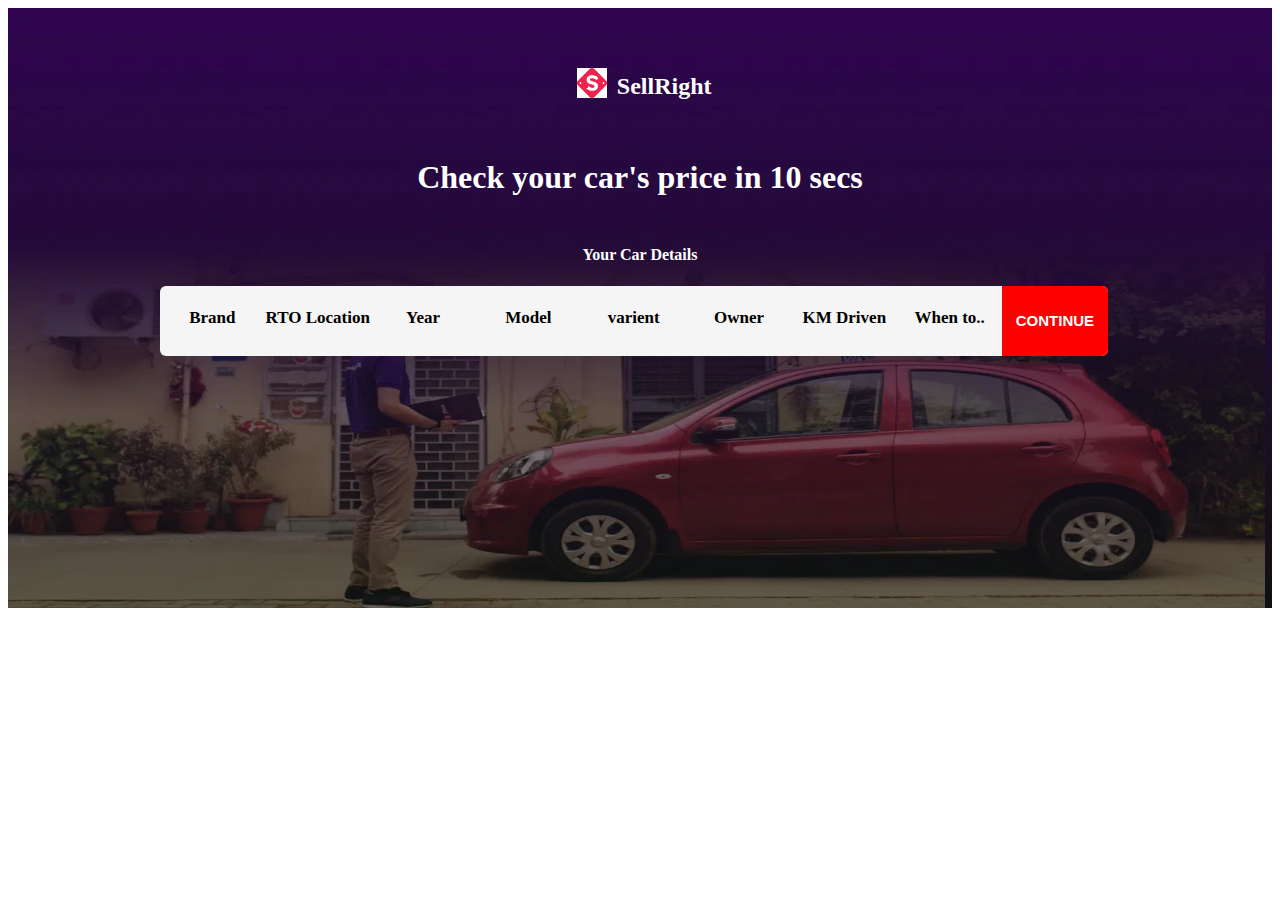
<file: sell_car.html>
<!DOCTYPE html>
<html lang="en">
<head>
    <meta charset="UTF-8">
    <meta name="viewport" content="width=device-width, initial-scale=1.0">
    <link rel="stylesheet" href="css/Sell_car.css"/>
    <link rel="icon" type="image/x-icon" href="./pictures/spinny header.png"/>
    <title>Spinny</title>
</head>
<body>


    <div class="background_img">
        <div class="back_img">
            <img src="pictures/sell cars/background imgae.jpg"> 
        </div>
        <div class="logo">
            <div class="logo_img">
                <img src="./pictures/spinny header.png"> 
            </div>
            <div class="logo_text">
                  <h2>Sell<b>Right</b></h2>
            </div>

             
        </div>
        <div class="back_text">
            <h1>Check your car's price in 10 secs</h1>
            <h4>Your Car Details </h4>
        </div>

        <div class="car_info">
            <div class="box">
                <h4>Brand</h4>
            </div>
            <div class="box">
                <h4>RTO Location</h4>
            </div>
            <div class="box">
                <h4>Year</h4>
                <!-- <select>
                    <option selected>2023</option>
                    <option >2022</option>
                    <option>2021</option>
                    <option>2020</option>
                    <option>2029</option>
                </select> -->
            </div>
            <div class=" box">
                <h4>Model</h4>
            </div>
            <div class=" box">
                <h4>varient</h4>
            </div>
            <div class=" box">
                <h4>Owner</h4>
            </div>
            <div class=" box">
                <h4>KM Driven</h4>
            </div>
            <div class=" box">
                <h4>When to..</h4>
            </div>
            <div class="continue_btn">
                <button>CONTINUE</button>
            </div>

        </div>
       
       
    </div>
    
</body>
</html>
</file>
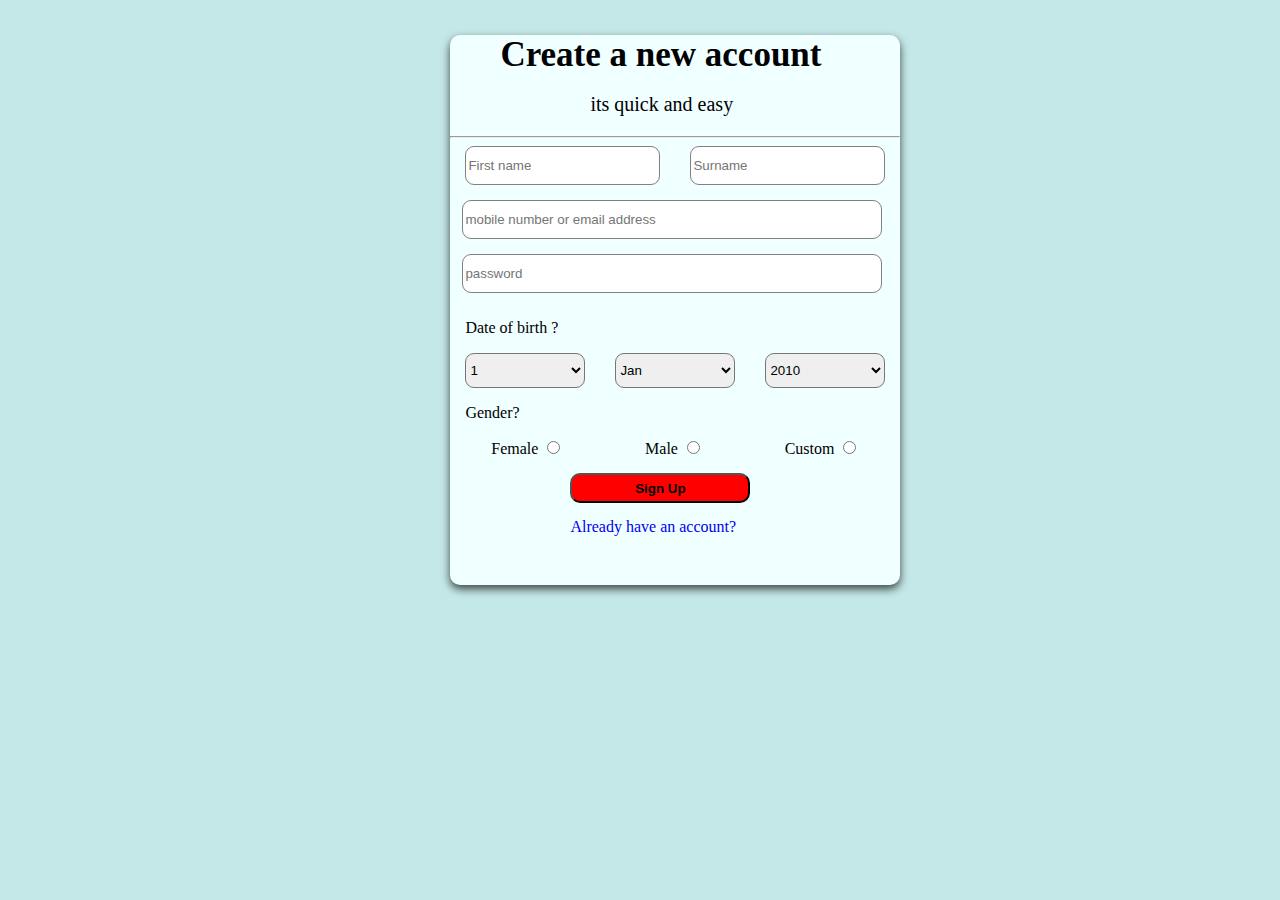
<file: signup.html>
<!DOCTYPE html>
<html lang="en">
<head>
    <meta charset="UTF-8">
    <meta name="viewport" content="width=device-width, initial-scale=1.0">
    <link rel="stylesheet" href="css/signup.css"/>
    <link rel="icon" type="image/x-icon" href="./pictures/spinny header.png"/>
    <title>Spinny</title>
</head>
<body>
    
    <div class="container">
        <div class="title">
          <h3><b>Create a new account</b></h3><br>
          <p>its quick and easy</p>
        </div>
        <hr>
        <div class="signup_info">
            <form action="./index.html">
                <div class="name">
                  <input type="text" placeholder="First name">
                 <input type="text" placeholder="Surname">
                </div>
                <div class="email">
                    <input type="email" placeholder="mobile number or email address ">
                </div>
                <div class="password">
                   <input type="password" placeholder="password">
                </div>

                <p>Date of birth ?</p>
                <div class="dob">
                    
                    <div class="date">
                        <select>
                            <option>1</option> <option>2</option><option>3</option><option>4</option><option>5</option><option>6</option>
                            <option>7</option><option>8</option><option>9</option><option>10</option> 
                        </select>
                    </div>
                    <div class="month">
                       <select>
                        <option>Jan</option><option>Feb</option><option>Mar</option><option>Apr</option><option>May</option>
                        <option>Jun</option><option>Jul</option><option>Aug</option><option>Sep</option><option>Oct</option>
                        <option>Nov</option><option>Dec</option>
                       </select>
                    </div>
                    <div class="year">
                        <select>
                            <option>2010</option><option>2011</option><option>2012</option><option>2013</option><option>2014</option>
                            <option>2015</option><option>2016</option><option>2017</option><option>2018</option><option>2019</option><option>2010</option>
                            <option>2020</option><option>2021</option><option>2022</option><option>2023</option>
                        </select>
                    </div>

                </div>
                <p>Gender?</p>
                <div class="gender">
                     <div class="female">
                        <label for="female">Female</label>
                        <input type="radio"  name="gender" value="female">
                     </div>
                     <div class="male">
                        <label for="male">Male</label>
                        <input type="radio"  name="gender" value="male">
                     </div>
                     <div class="custom">
                        <label for="custom">Custom</label>
                        <input type="radio"  name="gender" value="custom">
                     </div>
                </div>
                 
                <div class="signup_button">
                    <a href="./main.html">
                    <button><b>Sign Up </b></button>
                     </a>
                </div>
                
           </form>
        </div>
        <div class="link">
          <a href="./login.html">Already have an account?</a>
        </div>
    </div>


</body>
</html>
</file>
<file: css/main.css>
body{
    background-color: aliceblue;
 }
.navbar{
    
    height: 40px;
    display: flex;
    justify-content: space-evenly;
    position: sticky;
    top: 0%;
    background-color: aliceblue;
   
}
.logo{
    width: 15%;

}
.search_bar{
    width: 30%;
    display: flex;
    align-items: center;
    justify-content: center;
    

    
}
.search_bar input{
    height: 30px;
    width: 80%;
    border-radius: 2px;
    border-style: none;
    border-color: white;
}
.search_bar button{
    height: 33px;
    width: 30px;
    border-radius: 2px;
    border-style: none;
}
 
.search_bar input[placeholder]{
    font-size: 20px;
}
.buy_car{
    width: 10%;
    display: flex;
    align-items: center;
    justify-content: center;
}
.buy_car a{
    text-decoration: none;
    color: black;
    box-sizing: border-box;
    font-family: 'Gill Sans', 'Gill Sans MT', Calibri, 'Trebuchet MS', sans-serif;
    font-size: 20px;
}

.buy_car a:hover{
   text-decoration: underline;
}

.sell_car{
    width: 10%;
    display: flex;
    align-items: center;
    justify-content: center;
}
.sell_car a{
    text-decoration: none;
    color: black;
    box-sizing: border-box;
    font-family: 'Gill Sans', 'Gill Sans MT', Calibri, 'Trebuchet MS', sans-serif;
    font-size: 20px;
}

.sell_car a:hover{
   text-decoration: underline;
}

.select{
    width: 6%;
    display: flex;
    align-items: center;
    justify-content: center;
    color: black;
    box-sizing: border-box;
    font-family: 'Gill Sans', 'Gill Sans MT', Calibri, 'Trebuchet MS', sans-serif;
    font-size: 20px;
    border-style: none;
    
}
/* .account{
    width: 7%;
    display: flex;
    align-items: center;
    justify-content: center;
    color: black;
    box-sizing: border-box;
    font-family: 'Gill Sans', 'Gill Sans MT', Calibri, 'Trebuchet MS', sans-serif;
    font-size: 20px;
    border-style: none;
} */

.login_link{
   width: 7%;
   display: flex;
   align-items: center;
   justify-content: center;
   color: black;
   box-sizing: border-box;
   font-family: 'Gill Sans', 'Gill Sans MT', Calibri, 'Trebuchet MS', sans-serif;
   font-size: 20px;
   border-style: none;


}
.login_link a{
   text-decoration: none;
   color: black;
}

.login_link a:hover{
   text-decoration: underline;
}


.contact{
    width: 10%;
    margin-left: 30px;
    
    box-sizing: border-box;
}

 .brand_pic{
    display: flex;
    justify-content: space-between;
    margin-top: 40px;
    height: 400px;
 }
 .sachin{
    width: 49.7%;
    height: 500px;
    
 }
 .sindhu{
    width: 49.7%;
    height: 500px;
 }
 .img1 img{
    position:relative;
    z-index: -1;
   object-fit: cover;
 }
 .img2 img{
    object-fit: cover;
 }
  
 .assured_logo img{
    
    margin-left: 42%;
     
    height: 200px;
}
.assured_logo h1{
    font-size: 30px;
    font-family: Cambria, Cochin, Georgia, Times, 'Times New Roman', serif;
    margin:0%;
    margin-left: 38%;
}
.assured_logo p{
    margin-left: 43%;
}

.cards{
    display: flex;
    margin-left: 8%;
    height: 480px;
   
    

}
 

 .card{
    display: inline-block;
     margin: 15px;
     
    width: 250px;
    height: 350px;
    box-sizing: border-box;
    object-fit: cover;
    border-radius: 8px;
    box-shadow: 0 6px 20px 0 rgba(0, 0, 0, 0.9);
 }
 .card img{
    object-fit: cover;
    height: 100%;
    width: 100%;
    border-radius: 10px;
    box-sizing: border-box;
    
   
    
 }
 
 .card h3{
   
     
    font-size: medium;
    margin-left: 40px;
    font-style: italic;
    font-weight: bold;
   
 }
 .video{
    margin-left: 42%;
    height: 200px;

 }
 .video button{
    width: 30%;
    height: 44px;
    background-color: blue;
    color: white;
    font-size: 18px;
    font-family: Arial, Helvetica, sans-serif;
    border-radius: 8px;
    border-style: none;
    margin-bottom: 15px ;
    margin-top: 40px;

 }
 
 .link{
    color: blue;
    font-size: large;
    font-weight: bold;
    margin-left: 65px;
    
 }
 .link:hover{
    text-decoration: underline;
 }

 .info{
    height: 500px;
     

 }
 .info h2{
    margin-left: 40%;
 }
 
 .card_info{
    margin-left: 14%;

 }


 .steps{
    display: inline-block;
     margin: 10px;
    width: 300px;
    height: 400px;
    box-sizing: border-box;
    object-fit: cover;
    border-radius: 5px;
    border-style: none;
    box-shadow: 0 6px 20px 0 rgba(0, 0, 0, );

 }
 

 .steps img{
    width: 100%;
 }

 .container h3{
    margin-left: 18%;
 }
 .container p{
    
    margin: 5px;
   
   
    
 }
   .container h4{
    color: blue;
    margin-left: 80px;
    font-weight: bold;
    
    
 }
 .container a{
    text-decoration: none;
 }
 .container a:hover{
    text-decoration: underline;
 }

 .cities{
   height: 400px;
 }
 .cities h1{
   font-weight: bolder;
   font-size: 35px;
   color: rgb(39, 3, 39);
   font-family: Arial, Helvetica, sans-serif;
   margin-left: 40%;
 }

 .cities h2{
       font-weight: bold;
       font-size: larger;
       margin-left: 40%;
 }
  
 .city_div{
   margin-left: 6%;
 }

 .city{
   display: inline-block;
   
   width: 280px;
   height: 350px;
   margin: 8px;
   border-radius: 10px;
   box-shadow: 0 6px 20px 0 rgba(0, 0, 0, 0.3);

 }

 .city img{
   width: 60%;
   margin-left: 20%;
   margin-top: 3%;
   height: 50%;
   border-radius: 30px;
   box-shadow: 0 6px 20px 0 rgba(0, 0, 0, 0.9);
   
 }
 

 .city h4{
   margin-left: 33%;
   font-size: 25px;
   font-weight: bolder;
   
 }
 .city h3{
   margin-top: 40px;
   margin-left: 80px;
 }


 
  
 #delhi{
   background-color: rgb(238, 238, 39);
 }

 #benglore{
   background-color: rgb(16, 196, 196);
 }

 #hydrabad{
   background-color: purple;
 }

 #chennai{
   background-color: rgb(138, 138, 230);
 }

 /* #delhi img:hover{
   height: 60%;
 } */

 .city h4, h3{
   color: white;
 }
 #delhi h4{
   color: black;
 }
 #delhi h3{
   color: black;
 }

 .fyqs{
   width: 1100px;
   margin: 5px;
   height: 500px;
 }

 .fyqs > h1{
   margin-left: 45%;
   margin-top: 80px;
   font-family: 'Gill Sans', 'Gill Sans MT', Calibri, 'Trebuchet MS', sans-serif, Helvetica, sans-serif;
   color: rgb(49, 3, 49);

   font-size: 30px;
 }
  
.fyq{
   width: 100%;
   margin-left: 10%;

}

.fyq > select{
   width: 100%;
   height: 50px;
   border-style: none;
   font-size: 17px;
   margin: 10px;

}
.discription{
   width: 90%;
   margin-left: 5%;
   font-family: 'Times New Roman', Times, serif;
   font-size: 25x;
   white-space: normal;

}
.discription h6{
   font-size: 20px;
   color: rgb(49, 3, 49);

}


.footer{
   background-image: url("https://i.pinimg.com/564x/3a/46/84/3a4684bd4a8f0b6e925cc2679f941f5a.jpg");
   width: 100%;
   background-repeat: initial;
   height:300px;
   object-fit: cover;

}
/* .footer img {
   
   object-fit: cover;
   height: 300px;
   margin-top: 30px;
   border-style: none;
    position: relative;
    width: 100%;
    object-fit: cover;
   
  
} */

 .footer_info >h4{
   width: 60%;
   padding-top: 50px;
   text-align: center;
   margin-left: 22%;
   font-family: 'Gill Sans', 'Gill Sans MT', Calibri, 'Trebuchet MS', sans-serif;
   font-size: 17px;
   color: aliceblue;
 }

 .facebook > svg{
   width: 40px;
 }

 .social_media{
   display: flex;
   width: 20%;
   justify-content: space-between;
   margin-top: 40px;
   margin-left:40%;
 }
</file>
<file: css/buy_1.css>
.navbar{
    
    height: 40px;
    display: flex;
    justify-content: space-evenly;
   
}
.logo{
    width: 15%;

}
.search_bar{
    width: 30%;
    display: flex;
    align-items: center;
    justify-content: center;
    

    
}
.search_bar input{
    height: 30px;
    width: 80%;
    border-radius: 2px;
    border-style: none;
    border-color: white;
}
.search_bar button{
    height: 33px;
    width: 30px;
    border-radius: 2px;
    border-style: none;
}
 
.search_bar input[placeholder]{
    font-size: 20px;
}
.buy_car{
    width: 10%;
    display: flex;
    align-items: center;
    justify-content: center;
}
.buy_car a{
    text-decoration: none;
    color: black;
    box-sizing: border-box;
    font-family: 'Gill Sans', 'Gill Sans MT', Calibri, 'Trebuchet MS', sans-serif;
    font-size: 20px;
}
.sell_car{
    width: 10%;
    display: flex;
    align-items: center;
    justify-content: center;
}
.sell_car a{
    text-decoration: none;
    color: black;
    box-sizing: border-box;
    font-family: 'Gill Sans', 'Gill Sans MT', Calibri, 'Trebuchet MS', sans-serif;
    font-size: 20px;
}
.select{
    width: 6%;
    display: flex;
    align-items: center;
    justify-content: center;
    color: black;
    box-sizing: border-box;
    font-family: 'Gill Sans', 'Gill Sans MT', Calibri, 'Trebuchet MS', sans-serif;
    font-size: 20px;
    border-style: none;
    
}
.account{
    width: 7%;
    display: flex;
    align-items: center;
    justify-content: center;
    color: black;
    box-sizing: border-box;
    font-family: 'Gill Sans', 'Gill Sans MT', Calibri, 'Trebuchet MS', sans-serif;
    font-size: 20px;
    border-style: none;
}
.contact{
    width: 10%;
    margin-left: 30px;
    
    box-sizing: border-box;
}

.main_div{
    display: flex;
}

.left_div{
    width: 25%;
    
    
    
   
  
}

.right_div{
    width: 70%;
    
   
}

.slidecontainer{
    width: 60%;
    margin-top: 50px;
    margin-left: 50px;
}

.slidecontainer h3{
    color: rgb(77, 5, 77);
    font-size: 17px;
    font-weight: bold;
    font-family: 'Segoe UI', Tahoma, Geneva, Verdana, sans-serif;
}

.min_max{
    display: flex;
    justify-content: space-between;
}

 


  .slider {
    
    
    width: 100% ;/* Full-width */
    height: 25px; /* Specified height */
    background: #315ae4; /* Grey background */
    outline: none; /* Remove outline */
    /* opacity: 0.9; Set transparency (for mouse-over effects on hover) */
    -webkit-transition: .2s; /* 0.2 seconds transition on hover */
    transition: opacity .2s;
  }


#search_bar{
    margin-top: 40px;
    margin-left: 50px;
}

#search_bar h3{
    color: rgb(77, 5, 77);
    font-size: 17px;
    font-weight: bold;
    font-family: 'Segoe UI', Tahoma, Geneva, Verdana, sans-serif;
}




  #search_bar input{
    height: 30px;
    width: 60%;
    border-radius: 2px;
    border-style: none;
    border-color: white;
}
#search_bar button{
    height: 33px;
    width: 30px;
    border-radius: 2px;
    border-style: none;
}

.top_brands{
    margin-top: 30px;
    margin-left: 50px;

}


.top_brands input{
    height: 15px;

}

.checkbox{
    margin-top: 20px;

}
.car_label{
    margin: 20px;
    margin-bottom: 30px;
}


.cards{
    width: 95%;
    display: flex;
    margin-left: 5%;

}
 


 

.card{
    
    width: 40%;
    height: 280px;
    margin: 10px;
    box-shadow: 0 4px 8px 0 rgba(0,0,0,0.5);
    transition: 0.3s;
    border-radius: 10px;
    background-color: whitesmoke;
}

 
.card img{
 border-top-left-radius: 10px;
 border-top-right-radius:10px;
 height: 55%;
 
}

.container h4,p{
   margin-left: 10%;
}

.container h4{
    color: rgb(77, 5, 77);
    font-size: 17px;
    font-weight: bold;
    font-family: 'Franklin Gothic Medium', 'Arial Narrow', Arial, sans-serif;
}

.container h3{
    margin-left: 10%;
    font-size: 20px;
    font-weight: bold;
}

.card img:hover{
    height: 56%
}
</file>
<file: css/login.css>
body{
    background-color: rgb(196, 231, 231);
 }
.div1{
    margin-left: 35%;
}
.login_form{
    height: 350px;
    width: 350px;
    display: flex;
    flex-direction: column;
    margin: 100px  70px;
    background-color:azure;
    border-radius: 10px;
    box-shadow: 0 4px 8px 0 rgba(0, 0, 0, 0.7)
}

.login_form input{
    width: 90%;
    margin :10px 12px;
    height: 50px;
    border-radius: 10px;
    margin-top: 15px;
    

     border-color:aqua;
}
.login_form button{
    width: 92%;
    margin :8px 12px;
    height: 50px;
    border-radius: 10px;
    background-color: blue;
    color: white;
    font-size: larger;
    border-style: none;
    

}
.forgot_link a{
     margin-left: 32%;
      text-decoration: none;
     
}
.create_button button{
    width: 55%;
    border-radius: 10px;
    margin-left: 22%;
    margin-top: 40px;
    background-color:red;
    color: white;
    font-size: larger;
    border-style: none;
    
    
}
</file>
<file: css/Sell_car.css>
.background_img{
    z-index: -1;
    position: relative;

}

.back_img img{

     position: absolute;
    width: 100%;
    height: 600px;
    z-index: -1;

}

.logo{
     display: flex;
     margin-left: 45%;
}

.logo_img img{
    height: 30px;
    background-color: purple;
    margin-top: 60px;

}
.logo_text{
    margin-left: 10px;
    margin-top: 45px;
    color: white;
}

.back_text{
    display: inline;
    text-align: center;
    color: white;
    margin-left: 35%;
}

.back_text h4{
    margin-top: 50px;
}

.car_info{
    display: flex;
    width: 75%;
    margin-left: 12%;
    color: black;
    background-color: whitesmoke;
    height: 70px;
    border-radius: 6px;
}
 
.continue_btn{
    
    width: 12%;

}
.continue_btn button{
    width: 100%;
    height: 100%;
    background-color: red;
    color: white;
    border-style: none;
    
    border-top-right-radius: 6px;
    border-bottom-right-radius: 6px;
    font-size: 15PX;
    font-weight: bold;
}

.box{
    display: inline;
    text-align: center;
    width: 12%; 
    
    font-size: 17px;
}

.box:hover{
    cursor: pointer;
}
</file>
<file: css/signup.css>
body{
    background-color:rgb(196, 231, 231);
 }

.container{
    width: 450px;
    height: 550px;
    background-color: azure;
    border-radius: 10px;
    margin-left: 35%;
    box-shadow: 0 4px 8px 0 rgba(0, 0, 0, 0.7);
}

.title h3{

    font-size: 35px;
    margin-left: 50px;
    margin-bottom: 0%;
}
.title p{
    margin-left: 140px;
    font-size: 20px;
    margin-top: 0%;
}
.name{
    display: flex;
    justify-content: space-around;
}
.name input{
    width: 42%;
    height: 35px;
    border-radius: 9px;
   border: 1px solid gray;
}
 .email {
    margin-top: 10px;
 }
 .email input{
    width: 92%;
    height: 35px;
    margin:  5px 12px;
    border-radius: 9px;
    border: 1px solid gray;
     
 }
 .passward{
    margin-top: 10px;
 }
 .password input{
    width: 92%;
    height: 35px;
    margin:  10px 12px;
    border-radius: 9px;
    border: 1px solid gray;
    
 }
  p{
    margin-left: 15px;
  }
 .date select{
    width: 120px;
    height: 35px;
    border-radius: 9px;
 }
 .month select{
    width: 120px;
    height: 35px;
    border-radius: 9px;
 }
 .year select{
    width: 120px;
    height: 35px;
    border-radius: 9px;
 }
 .dob{
    display: flex;
    justify-content: space-around;
    
 }
  .gender{
    display:  flex;
    justify-content: space-around;
  }
  .foot_info p{
      font-family: sans-serif;
      font-size: 12px;
  } 
  .signup_button button{
      width: 40%;
      background-color: red;
      margin: 15px 120px;
      height: 30px;
      border-radius: 10px;
  }
  .link a{
   text-decoration: none;
   margin-left: 120px;
  }
</file>
